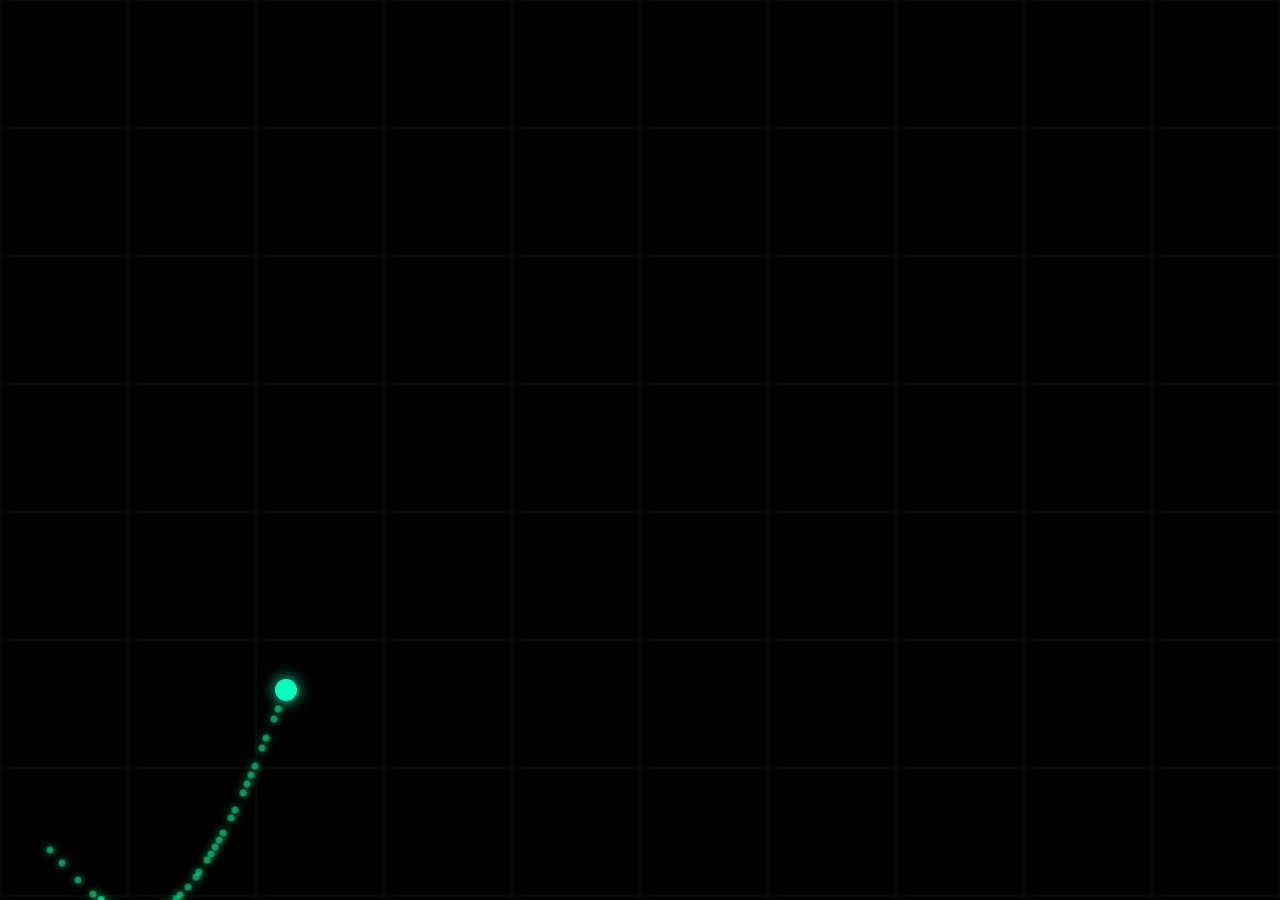
<file: landing.html>
<!DOCTYPE html>
<html lang="en">
<head>
    <meta charset="UTF-8">
    <meta name="viewport" content="width=device-width, initial-scale=1.0">
    <title>WealthPilot - Financial Management</title>
    <link rel="stylesheet" href="landing.css">
</head>
<body>
    <div class="graph-container">
        <canvas id="graphCanvas"></canvas>
        <div class="graph-labels">
            <div class="y-label">💰 Investment</div>
            <div class="x-label">⏱️ Time</div>
        </div>
    </div>

    <div class="logo" id="logo">WealthPilot</div>
    <button class="cta-button" id="ctaButton">Jump to App <span class="arrow">→</span></button>

    <div class="features-container" id="featuresContainer">
        <div class="feature-box">
            <div class="feature-icon">📊</div>
            <h3>Finance Dashboard</h3>
            <ul>
                <li>Net Worth Pie Chart</li>
                <li>Income & Expense Tracker</li>
                <li>Savings & Investments</li>
            </ul>
        </div>
        <div class="feature-box">
            <div class="feature-icon">💸</div>
            <h3>Expense Manager</h3>
            <ul>
                <li>Track income & expenses</li>
                <li>Visual expense charts</li>
                <li>Tax Calculation Module</li>
            </ul>
        </div>
        <div class="feature-box">
            <div class="feature-icon">📈</div>
            <h3>EMI Planner</h3>
            <ul>
                <li>Manage multiple EMIs</li>
                <li>Optimized payment plans</li>
                <li>Payment alerts</li>
            </ul>
        </div>
        <div class="feature-box">
            <div class="feature-icon">✈️</div>
            <h3>Travel Expense Tracker</h3>
            <ul>
                <li>Create trip budgets</li>
                <li>Per-day expense planning</li>
                <li>Expense splitting</li>
            </ul>
        </div>
        <div class="feature-box">
            <div class="feature-icon">🗓️</div>
            <h3>Financial Guidance</h3>
            <ul>
                <li>personalised finance goal suggestions</li>
                <li>Custom budget rules</li>
            </ul>
        </div>
        <div class="feature-box">
            <div class="feature-icon">💬</div>
            <h3>Chat Support</h3>
            <ul>
                <li>Financial query support</li>
                <li>AI chatbot integration</li>
            </ul>
        </div>
    </div>

    <script src="landing.js"></script>
</body>
</html>
</file>
<file: landing.css>
* {
    margin: 0;
    padding: 0;
    box-sizing: border-box;
    font-family: 'Arial', sans-serif;
}

body {
    background-color: #000;
    color: #fff;
    overflow: hidden;
    height: 100vh;
    width: 100vw;
}

.graph-container {
    position: fixed;
    top: 0;
    left: 0;
    width: 100%;
    height: 100%;
    z-index: 1;
    opacity: 1;
}

.graph-container.faded {
    opacity: 0.1;
    transition: opacity 1.5s ease-out 0.5s;
}

.logo {
    position: absolute;
    z-index: 10;
    font-size: 26px;
    font-weight: bold;
    background: linear-gradient(90deg, #00ff9d, #00b8ff, #ff00aa);
    -webkit-background-clip: text;
    background-clip: text;
    color: transparent;
    opacity: 0;
    left: 50%;
    top: 42%;
    transform: translate(-50%, -50%);
    white-space: nowrap;
    text-shadow: 0 0 15px rgba(0, 255, 157, 0.5);
    transition: all 0.5s ease;
}

.logo.final-position {
    left: 30px;
    top:38px; /* Changed from 30px to 35px (5px down) */
    transform: none;
    font-size: 28px;
    opacity: 1;
}


.features-container {
    position: relative;
    z-index: 5;
    display: grid;
    grid-template-columns: repeat(2, 1fr);
    gap: 20px;
    padding: 90px 30px 30px;
    opacity: 0;
    width: 100%;
    max-width: 1000px;
    margin: 0 auto;
    transition: opacity 0.5s ease;
}

.features-container.visible {
    opacity: 1;
}

.feature-box {
    background-color: rgba(0, 20, 10, 0.8);
    border-radius: 10px;
    padding: 20px;
    transition: all 0.3s ease;
    transform: translateY(20px);
    opacity: 0;
    border: 1px solid #00ff9d;
    box-shadow: 0 0 15px rgba(0, 255, 157, 0.3);
}

.feature-box.visible {
    opacity: 1;
    transform: translateY(0);
}

.feature-box:hover {
    transform: translateY(-5px);
    box-shadow: 0 0 25px rgba(0, 255, 157, 0.5);
}

.feature-icon {
    font-size: 28px;
    margin-bottom: 12px;
    color: #00ff9d;
}

.feature-box h3 {
    color: #00ff9d;
    margin-bottom: 12px;
    font-size: 18px;
}

.feature-box ul {
    list-style-type: none;
}

.feature-box li {
    color: #ccc;
    font-size: 15px;
    margin-bottom: 8px;
    line-height: 1.4;
    position: relative;
    padding-left: 18px;
}

.feature-box li::before {
    content: '•';
    position: absolute;
    left: 0;
    color: #00b8ff;
}

.cta-button {
    position: fixed;
    bottom: 30px;
    right: 30px;
    padding: 12px 25px 12px 20px;
    font-size: 16px;
    font-weight: bold;
    border: none;
    border-radius: 50px;
    background: linear-gradient(90deg, #00ff9d, #00b8ff);
    color: #000;
    cursor: pointer;
    z-index: 10;
    opacity: 0;
    transition: all 0.3s ease;
    box-shadow: 0 0 15px rgba(0, 255, 157, 0.5);
    display: flex;
    align-items: center;
    gap: 8px;
}

.cta-button .arrow {
    font-size: 20px;
    transition: transform 0.3s ease;
}

.cta-button:hover .arrow {
    transform: translateX(3px);
}

.cta-button.visible {
    opacity: 1;
}

.cta-button:hover {
    transform: scale(1.05);
    box-shadow: 0 0 25px rgba(0, 255, 157, 0.8);
    background: linear-gradient(90deg, #00b8ff, #00ff9d);
}

.custom-cursor {
    position: fixed;
    width: 22px;
    height: 22px;
    border-radius: 50%;
    background: conic-gradient(#00ff9d, #00b8ff, #ff00aa, #00ff9d);
    pointer-events: none;
    z-index: 100;
    transform: translate(-50%, -50%);
    box-shadow: 0 0 15px rgba(255, 255, 255, 0.8);
    filter: brightness(1.2);
    opacity: 1;
}

.custom-cursor.faded {
    opacity: 0;
    transition: opacity 0.5s ease;
}

/* Keep all your existing styles, but update these specific classes: */
.trail-dot {
    position: fixed;
    width: 7px;
    height: 7px;
    border-radius: 50%;
    background: #00ff9d; /* Neon green */
    pointer-events: none;
    z-index: 99;
    transform: translate(-50%, -50%);
    opacity: 0;
    box-shadow: 0 0 8px #00ff9d;
    transition: opacity 0.3s ease;
    will-change: transform, opacity;
}

.custom-cursor {
    position: fixed;
    width: 22px;
    height: 22px;
    border-radius: 50%;
    background: #00ff9d; /* Neon green */
    pointer-events: none;
    z-index: 100;
    transform: translate(-50%, -50%);
    box-shadow: 0 0 15px #00ff9d;
    opacity: 1;
    transition: opacity 1s ease-out;
    filter: brightness(1.2);
}

/* Content styling remains same as before */

/* Content layering */
.logo {
    z-index: 110;
}
.features-container {
    z-index: 105;
}
.cta-button {
    z-index: 120;
}

.graph-container {
    z-index: 1;
    opacity: 1;
    transition: opacity 2s ease-out;
}
</file>
